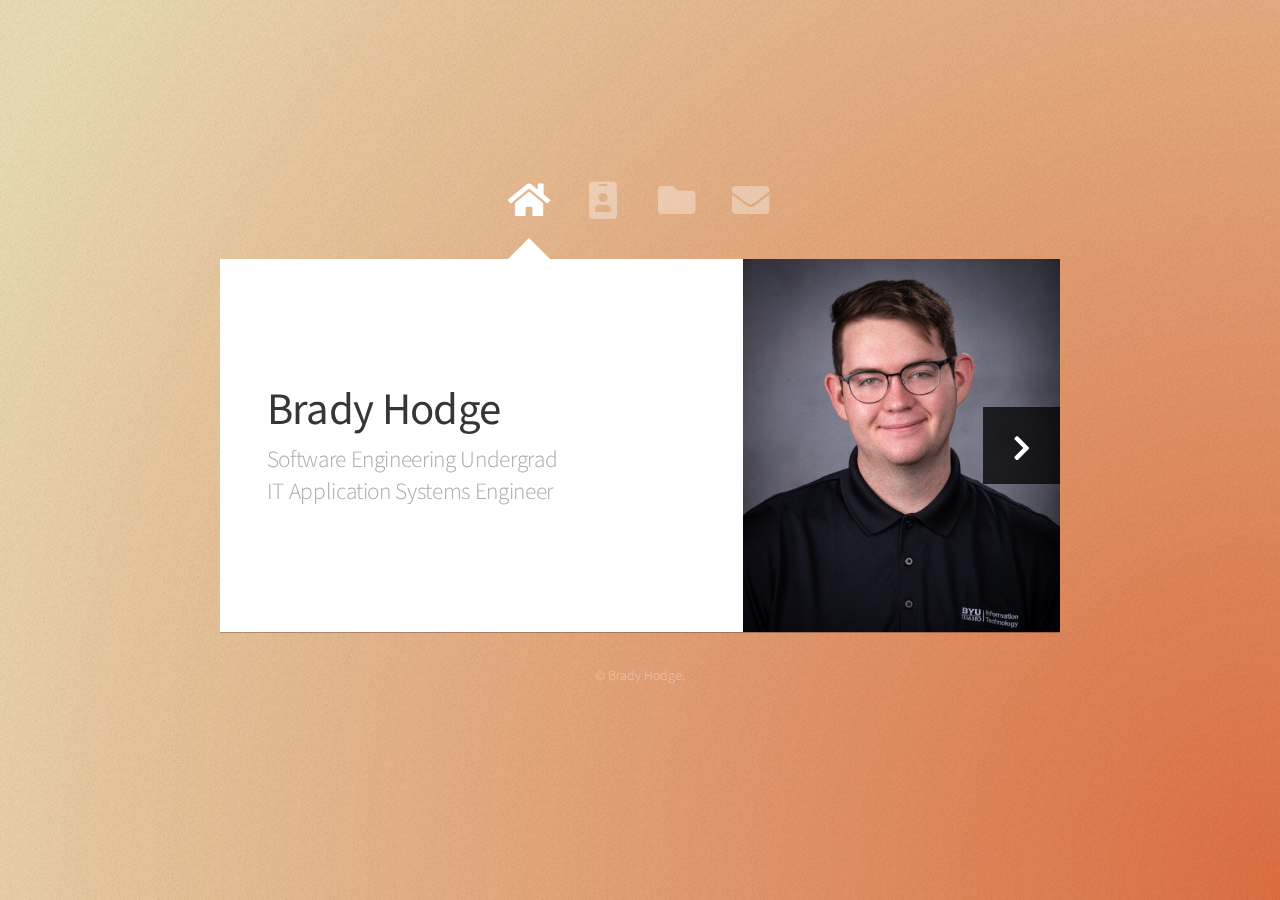
<file: index.html>
<!DOCTYPE HTML>
<html>
	<head>
		<title>Project Nebula</title>
		<meta charset="utf-8" />
		<meta name="viewport" content="width=device-width, initial-scale=1, user-scalable=no" />
		<link rel="stylesheet" href="assets/css/main.css" />
		<noscript><link rel="stylesheet" href="assets/css/noscript.css" /></noscript>
<script src="https://challenges.cloudflare.com/turnstile/v0/api.js" async defer></script>
	</head>
	<body class="is-preload">

			<div id="wrapper">

				<!-- Nav -->
					<nav id="nav">
						<a href="#" class="icon solid fa-home"><span>Home</span></a>
						<a href="#work" class="icon solid fa-id-badge "><span>Experience</span></a>
						<a href="#projects" class="icon solid fa-folder"><span>Projects</span></a>
						<a href="#contact" class="icon solid fa-envelope"><span>Contact</span></a>
					</nav>

				<!-- Main -->
					<div id="main">

						<!-- Me -->
							<article id="home" class="panel intro">
								<header>
									<h1>Brady Hodge</h1>
									<p>Software Engineering Undergrad <br>IT Application Systems Engineer</p>
								</header>
								<a href="#work" class="jumplink pic">
									<span class="arrow icon solid fa-chevron-right"><span>See my work</span></span>
									<img src="images/me.jpg" alt="" />
								</a>
							</article>

						<!-- Work -->
							<article id="work" class="panel">
								<header>
									<h2>Experience</h2>
								</header>
								<h3>IT Application Systems Engineer</h3>
								<h3><em>BYU-Idaho</em></h3>
								<p>
								    Developed and managed SCCM deployment task sequences, streamlining software distribution. Implemented and administered JAMF policies, enhancing macOS device management across campus. Configured and maintained Active Directory roles and permissions, ensuring secure access control. Monitored and resolved CrowdStrike security violations.
								</p>
								<hr>
								<h3>IT Support Technician</h3>
								<h3><em>BYU-Idaho</em></h3>
								<p>
								    Troubleshot and resolved a wide range of IT issues including hardware, software, network connectivity, and cloud-based applications. Documented all support interactions within a ticketing system. Maintained and repaired university-owned computer equipment. Assisted with large software deployments and system upgrades. Provided technical support to students, faculty, and staff via phone, email, and in-person. Helped manage BYU-Idaho's security procedures, including 2FA and account password resets. Delivered excellent customer service at all times, ensuring user satisfaction with IT services.
								</p>
								<hr>
								<h3>Volunteer Tutor (One-on-One)</h3>
								<h3><em>Volunteer Connection Tutoring</em></h3>
								<p>
								    Provided assistance to students with Python and C# programming, helping them grasp core concepts (Functions, Methods, Object-Oriented Programming). Assisted students in designing, querying, and maintaining databases using SQL. Provided guidance on Linux operating system fundamentals, including command-line navigation, system administration, and shell scripting. Tutored students in web design principles, HTML, CSS, and JavaScript.
								</p>
								<hr>
								<h3>Software Quality Assurance Intern</h3>
								<h3><em>Vivacity Tech PBC</em></h3>
								<p>
								    Collaborated with the development team to test and evaluate software products, ensuring they met the company's quality standards and user requirements. Utilized PostgreSQL database to perform data validation and verification, ensuring the accuracy and integrity of data in the software systems. Developed and executed test plans, test cases, and test scripts to identify software defects and improve overall product performance. Conducted comprehensive regression testing to verify bug fixes and ensure the stability of software releases. Documented and tracked issues using bug tracking systems, communicating effectively with developers to facilitate timely resolution of identified issues.
								</p>
								<hr>
								
							</article>
							<!-- Projects -->
							<article id="projects" class="panel">
								<header>
									<h2>Projects</h2>
								</header>
								<h3>Jupiter</h3>
								<p>A Website for the BYUI cloud computing society. 
									<br><a href="https://github.com/BradyHodge/projectJupiter">Source Code</a>
									<br><a href="https://bradyhodge.dev/cloud/">Website</a>
								</p>
								<hr>
								<h3>veilLink</h3>
								<p>An easy to use, multi-threaded, packet proxy with web socket support.
									<br><a href="https://github.com/BradyHodge/veilLink">Source Code</a>
								</p>
								<hr>
								<h3>Chroma</h3>
								<p>Generate color palates with ease. Now with a fantastic chrome extension!
									<br><a href="https://github.com/BradyHodge/projectChroma">Source Code</a>
									<br><a href="https://hub.docker.com/repository/docker/bradyhodge/projectchroma">Docker</a>
									<br><a href="https://chromacolors.cc/">Website</a>
									<br><a href="https://chromewebstore.google.com/detail/chroma-color-chrome/olbhpmlliinmnjpepieilmcfpamnkoja">Chrome Extension</a>
								</p>
								<hr>
								<h3>Secure Token Reset</h3>
								<p>A simple ZSH script to fix secure token corruption on a Mac.
									<br><a href="https://github.com/BradyHodge/secureTokenReset">Source Code</a>
								</p>
								<hr>
								<h3>Remote Computer Rename</h3>
								<p>A simple bat script to rename a domain computer remotely.
									<br><a href="https://github.com/BradyHodge/remoteComputerRename">Source Code</a>
								</p>
								<h3>CSS Combinators</h3>
								<p>Confused by CSS combinators? Look no further than this amazing demo! 
									<br><a href="https://github.com/BradyHodge/csscombinators">Source Code</a>
									<br><a href="https://bradyhodge.dev/cssdemo/">Website</a>
								</p>
								<hr>
								<h3>Nimbus</h3>
								<p>Get accurate weather personalized to you.
									<br><a href="https://github.com/BradyHodge/projectNimbus">Source Code</a>
									<br><a href="https://hub.docker.com/r/bradyhodge/nimbus">Docker</a>
									<br><a href="https://nimbus.bradyhodge.dev/">Website</a>
								</p>
								<hr>
								<h3>Temp Vault</h3>
								<p>Mobile app to auto delete temporary photos after a predetermined time.
									<br><a href="https://github.com/BradyHodge/tempvault">Source Code</a>
								</p>
								<hr>
								<h3>Face Quiz</h3>
								<p>Create a database of your co-workers or friends and quiz yourself to help you learn their name.
									<br><a href="./project_memory_lane/">Website</a>
								</p>
								<hr>
								<h3>Breath 5.5</h3>
								<p>Discover the power of balanced breathing with our guided 5.5-second breath technique.
									<br><a href="https://github.com/BradyHodge/5.5">Source Code</a>
								</p>
								<hr>
								<h3>Photography</h3>
								<br>
								<section>
									<div class="row">
										<div class="col-4 col-6-medium col-12-small">
											<a href="./images/pic01.jpg" class="image fit"><img src="images/pic01.jpg" alt=""></a>
										</div>
										<div class="col-4 col-6-medium col-12-small">
											<a href="./images/pic02.jpg" class="image fit"><img src="images/pic02.jpg" alt=""></a>
										</div>
										<div class="col-4 col-6-medium col-12-small">
											<a href="./images/pic03.jpg" class="image fit"><img src="images/pic03.jpg" alt=""></a>
										</div>
										<div class="col-4 col-6-medium col-12-small">
											<a href="./images/pic04.jpg" class="image fit"><img src="images/pic04.jpg" alt=""></a>
										</div>
										<div class="col-4 col-6-medium col-12-small">
											<a href="./images/pic05.jpg" class="image fit"><img src="images/pic05.jpg" alt=""></a>
										</div>
										<div class="col-4 col-6-medium col-12-small">
											<a href="./images/pic06.jpg" class="image fit"><img src="images/pic06.jpg" alt=""></a>
										</div>
										<div class="col-4 col-6-medium col-12-small">
											<a href="./images/pic07.jpg" class="image fit"><img src="images/pic07.jpg" alt=""></a>
										</div>
										<div class="col-4 col-6-medium col-12-small">
											<a href="./images/pic08.jpg" class="image fit"><img src="images/pic08.jpg" alt=""></a>
										</div>
										<div class="col-4 col-6-medium col-12-small">
											<a href="./images/pic09.jpg" class="image fit"><img src="images/pic09.jpg" alt=""></a>
										</div>
										<div class="col-4 col-6-medium col-12-small">
											<a href="./images/pic10.jpg" class="image fit"><img src="images/pic10.jpg" alt=""></a>
										</div>
										<div class="col-4 col-6-medium col-12-small">
											<a href="./images/pic11.jpg" class="image fit"><img src="images/pic11.jpg" alt=""></a>
										</div>
										<div class="col-4 col-6-medium col-12-small">
											<a href="./images/pic12.jpg" class="image fit"><img src="images/pic12.jpg" alt=""></a>
										</div>
									</div>
								</section>
								
							</article>

						<!-- Contact -->
							<article id="contact" class="panel">
								<header>
									<h2>Contact Me</h2>
								</header>
								<section>
									<ul class="social-icons">
										<li><a href="https://twitter.com/BradyHodge_" class="icon"><img src="assets/icons/twitterx.svg" alt="Twitter" /></a></li>
										<li><a href="https://linkedin.com/in/brady-hodge" class="icon"><img src="assets/icons/linkedin.svg" alt="LinkedIn" /></a></li>
										<li><a href="https://github.com/bradyhodge" class="icon"><img src="assets/icons/github.svg" alt="GitHub" /></a></li>
										<!-- <li><a href="https://facebook.com/" class="icon"><img src="assets/icons/facebook.svg" alt="Facebook" /></a></li> -->
										<!-- <li><a href="mailto:contact@bradyhodge.dev" class="icon"><img src="assets/icons/gmail.svg" alt="Email" /></a></li> -->
										<!-- <li><a href="https://instagram.com" class="icon"><img src="assets/icons/instagram.svg" alt="Instagram" /></a></li> -->
										<!-- <li><a href="https://stackoverflow.com" class="icon"><img src="assets/icons/stackoverflow.svg" alt="Stackoverflow" /></a></li> -->
										<!-- <li><a href="https://tiktok.com" class="icon"><img src="assets/icons/tiktok.svg" alt="TikTok" /></a></li> -->
										<!-- <li><a href="https://tumblr.com" class="icon"><img src="assets/icons/tumblr.svg" alt="Tumblr" /></a></li> -->
									</ul>
								</section>
								<form action="https://submit-form.com/Uo6rSaRyC" method="post">
									<div>
										<div class="row">
											<div class="col-6 col-12-medium">
												<input type="text" name="name" placeholder="Name" />
											</div>
											<div class="col-6 col-12-medium">
												<input type="text" name="email" placeholder="Email" />
											</div>
											<div class="col-12">
												<input type="text" name="subject" placeholder="Subject" />
											</div>
											<div class="col-12">
												<textarea name="message" placeholder="Message" rows="6"></textarea>
											</div>
											<div>
												<input
													type="checkbox"
													name="Click Me"
													style="display:none"
													tabindex="-1"
													autocomplete="off"
												/>
											</div>
											<div class="cf-turnstile" 
												data-sitekey="0x4AAAAAAAyjY6bknUDIVKVz"
												data-callback="javascriptCallback"
												data-theme="light"
												feedback-enabled="false">
											</div>
											<div class="col-12">
												<input type="submit" value="Send Message" />
											</div>
										</div>
									</div>
								</form>
							</article>

					</div>

				<!-- Footer -->
					<div id="footer">
						<ul class="copyright">
							<li>&copy; Brady Hodge.</li>
						</ul>
					</div>

			</div>

		<!-- Scripts -->
			<script src="assets/js/jquery.min.js"></script>
			<script src="assets/js/browser.min.js"></script>
			<script src="assets/js/breakpoints.min.js"></script>
			<script src="assets/js/util.js"></script>
			<script src="assets/js/main.js"></script>

	</body>
</html>
</file>
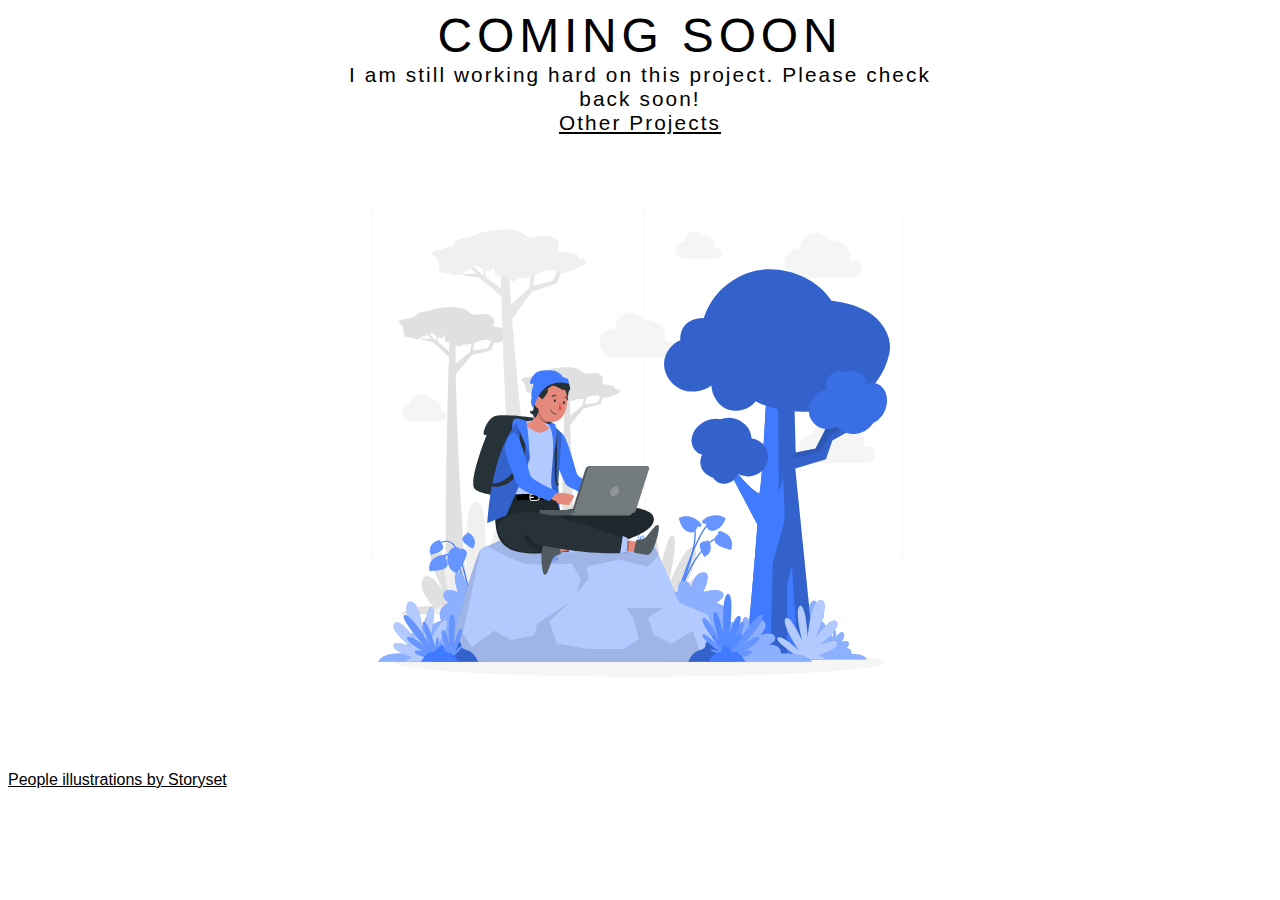
<file: project_symphony/index.html>
<!DOCTYPE html>
<html lang="en">
<head>
    <meta charset="UTF-8">
    <meta http-equiv="X-UA-Compatible" content="IE=edge">
    <meta name="viewport" content="width=device-width, initial-scale=1.0">
    <title>Coming Soon</title>
    <style>
        .fill {
            position: relative;
            top: 0;
            left: 0;
            width: 100%;
            }
        .coming-soon {
            margin: auto;
            width: 50%;
            }
        h1 {
                font-size: 3em;
                font-weight: 300;
                color: #000000;
                text-align: center;
                margin: 0;
                padding: 0;
                text-transform: uppercase;
                letter-spacing: 0.1em;
                font-family: 'Montserrat', sans-serif;
            }

        h2 {
            font-size: 1.3em;
            font-weight: 300;
            color: #000000;
            text-align: center;
            margin: 0;
            padding: 0;
            letter-spacing: 0.1em;
            font-family: 'Montserrat', sans-serif;
        }
        a {
            color: #000000;
            text-decoration: underline;
            font-family: 'Montserrat', sans-serif;
        }
        @media screen and (max-width: 1030px) {
            .coming-soon {
                width: 30%;
            }
            h1 {
                font-size: 2em;
            }
            h2 {
                font-size: 1em;
            }
        }
        @media screen and (max-width: 900px) {
            .coming-soon {
                width: 80%;
            }
        }

    </style>
</head>
<body>
    <div class="coming-soon">
        <div class="fill">
            <h1>Coming Soon</h1>
            <h2>I am still working hard on this project. Please check back soon! <br> <a href="https://bradyhodge.dev/#projects">Other Projects</a></h2>
            
        </div>
        <img class="fill" src="./images/working-from-anywhere-animate.svg">
    </div>
    
    <a href="https://storyset.com/people">People illustrations by Storyset</a>
</body>
</html>
</file>
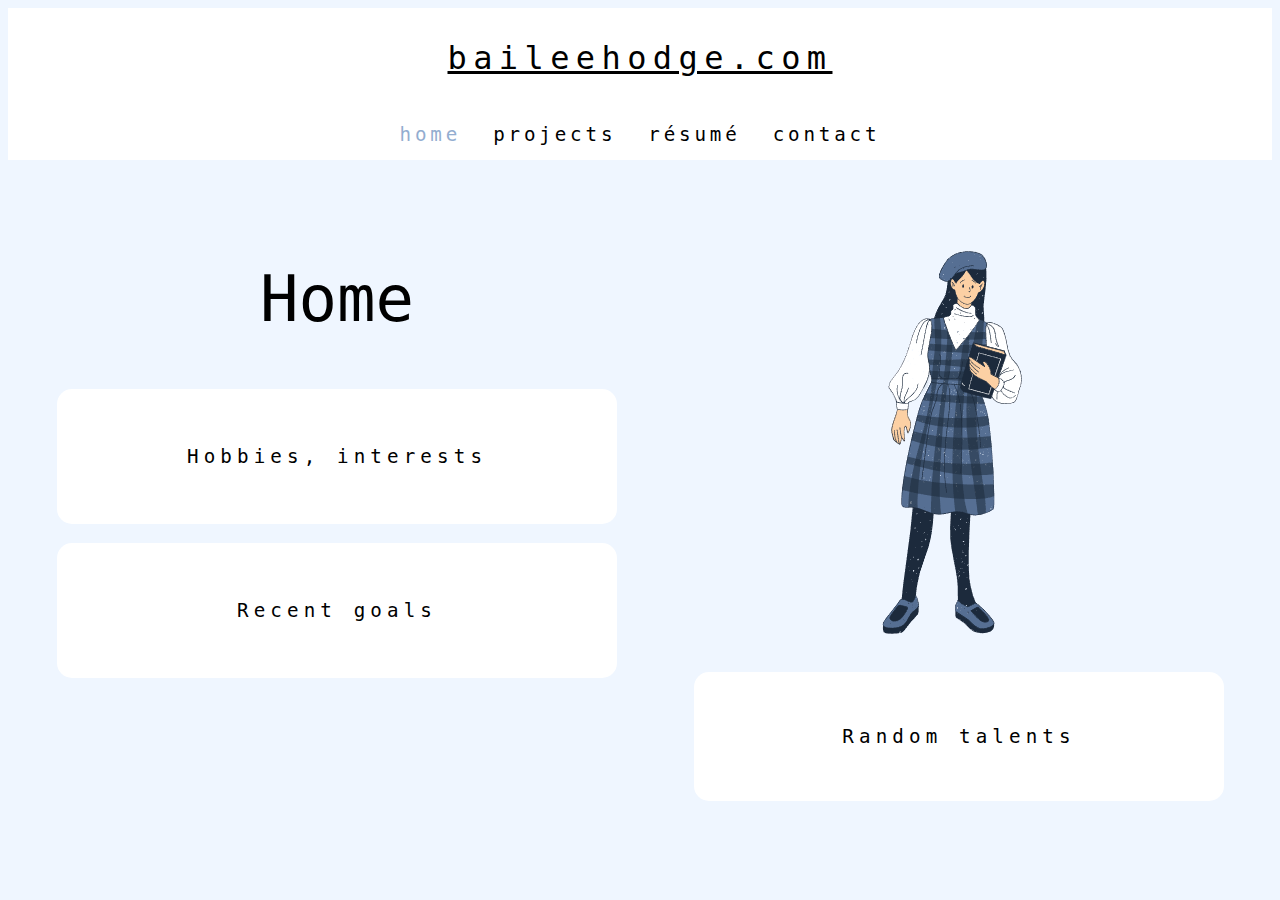
<file: projct_sunrise/bayleigh.html>
<!DOCTYPE HTML>
<html>
	<head>
		<title>Bailee Hodge</title>
		<meta charset="utf-8" />
		<meta name="viewport" content="width=device-width, initial-scale=1, user-scalable=no" />
		<link rel="stylesheet" href="style.css" />
		<script defer src="scripts/darkMode.js"></script>
		<script src="https://cdn.lordicon.com/bhenfmcm.js"></script>
	</head>
	<body class="light-mode">
		<div class="header whiteBG">
			<button onclick="darkMode()" id="dark-mode-button">
				<lord-icon
					src="https://cdn.lordicon.com/dkowjmhq.json"
					trigger="click"
					delay="2000"
					colors="primary:#b4b4b4,secondary:#f7cd8f,tertiary:#000000"
					id="dark-mode-icon">
				</lord-icon>
			</button>
			<header class="center">
				<a class="link" href="https://bradyhodge.dev/"><h1>baileehodge.com</h1></a>
			</header>
			<nav>
				<ul>
					<li><a class="active" href="bayleigh.html">home</a></li>
					<li><a href="projects.html">projects</a></li>
					<li><a href="resume.html">résumé</a></li>
					<li><a href="contact.html">contact</a></li>
				</ul>
			</nav>
		</div>
		<main>
			<div class="grid-container">
				<div class="grid-item"><h2>Home</h2><p class="whiteBG">Hobbies, interests</p><p class="whiteBG">Recent goals</p></div>
				<div class="grid-item"><image class="images" src="images/home_girl.png"><p class="whiteBG">Random talents</p></div>
			</div>
		</main> 

	</body>
</html>
</file>
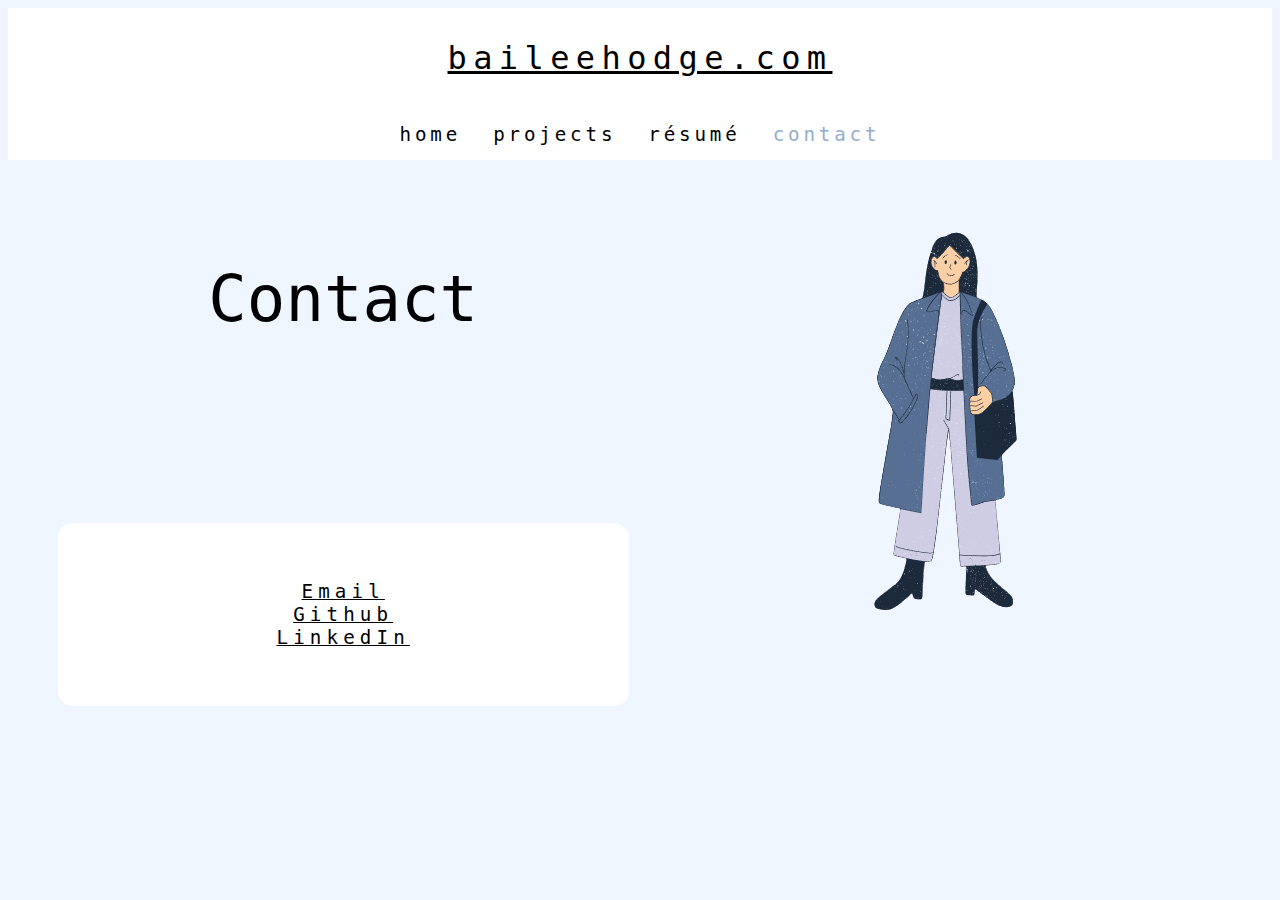
<file: projct_sunrise/contact.html>
<!DOCTYPE HTML>
<html>
	<head>
		<title>Bailee Hodge</title>
		<meta charset="utf-8" />
		<meta name="viewport" content="width=device-width, initial-scale=1, user-scalable=no" />
		<link rel="stylesheet" href="style.css" />
		<script defer src="scripts/darkMode.js"></script>
		<script src="https://cdn.lordicon.com/bhenfmcm.js"></script>
	</head>
	<body class="light-mode">
		
		<div class="header whiteBG">
			<button onclick="darkMode()" id="dark-mode-button">
				<lord-icon
					src="https://cdn.lordicon.com/dkowjmhq.json"
					trigger="click"
					delay="2000"
					colors="primary:#b4b4b4,secondary:#f7cd8f,tertiary:#000000"
					id="dark-mode-icon">
				</lord-icon>
			</button>
			<header class="center">
				<a class="link" href="https://bradyhodge.dev/"><h1>baileehodge.com</h1></a>
			</header>
			<nav>
				<ul>
					<li><a href="bayleigh.html">home</a></li>
					<li><a href="projects.html">projects</a></li>
					<li><a href="resume.html">résumé</a></li>
					<li><a class="active" href="contact.html">contact</a></li>
				</ul>
			</nav>
		</div>
		<main>
			<div class="grid-container">
				<div class="grid-item"><h2>Contact</h2><p class=""></p><p class="whiteBG"><a class="link" href="mailto:contact@baileehodge.com">Email</a><br><a class="link" href="https://github.com/baileehodge">Github</a><br><a class="link" href="https://www.linkedin.com/in/bailee-hodge-027ba6257/">LinkedIn</a></p></div>
				<div class="grid-item"><image class="images" src="images/contact_girl.png"><p class=""></p></div>
			</div>
		</main> 

	</body>
</file>
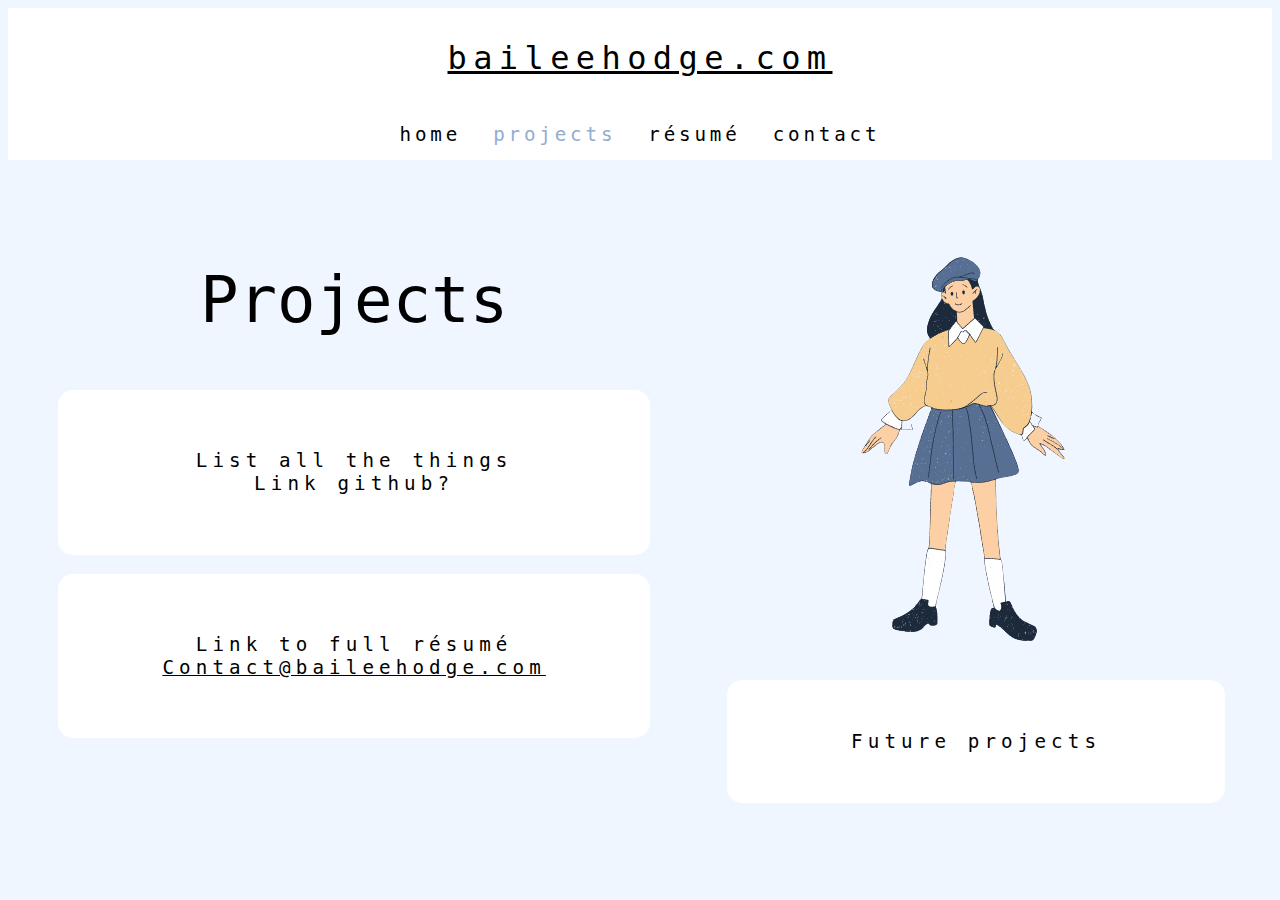
<file: projct_sunrise/projects.html>
<!DOCTYPE HTML>
<html>
	<head>
		<title>Bailee Hodge</title>
		<meta charset="utf-8" />
		<meta name="viewport" content="width=device-width, initial-scale=1, user-scalable=no" />
		<link rel="stylesheet" href="style.css" />
		<script defer src="scripts/darkMode.js"></script>
		<script src="https://cdn.lordicon.com/bhenfmcm.js"></script>
	</head>
	<body class="light-mode">
		
		<div class="header whiteBG">
			<button onclick="darkMode()" id="dark-mode-button">
				<lord-icon
					src="https://cdn.lordicon.com/dkowjmhq.json"
					trigger="click"
					delay="2000"
					colors="primary:#b4b4b4,secondary:#f7cd8f,tertiary:#000000"
					id="dark-mode-icon">
				</lord-icon>
			</button>
			<header class="center">
				<a class="link" href="https://bradyhodge.dev/"><h1>baileehodge.com</h1></a>
			</header>
			<nav>
				<ul>
					<li><a href="bayleigh.html">home</a></li>
					<li><a class="active" href="projects.html">projects</a></li>
					<li><a href="resume.html">résumé</a></li>
					<li><a href="contact.html">contact</a></li>
				</ul>
			</nav>
		</div>
		<main>
			<div class="grid-container">
				<div class="grid-item"><h2>Projects</h2><p class="whiteBG">List all the things<br>Link github?</p><p class="whiteBG">Link to full résumé<br><a class="link" href="mailto:contact@baileehodge.com">Contact@baileehodge.com</a></p></div>
				<div class="grid-item"><image class="images" src="images/projects_girl.png"><p class="whiteBG">Future projects</p></div>
			</div>
		</main> 

	</body>
</html>
</file>
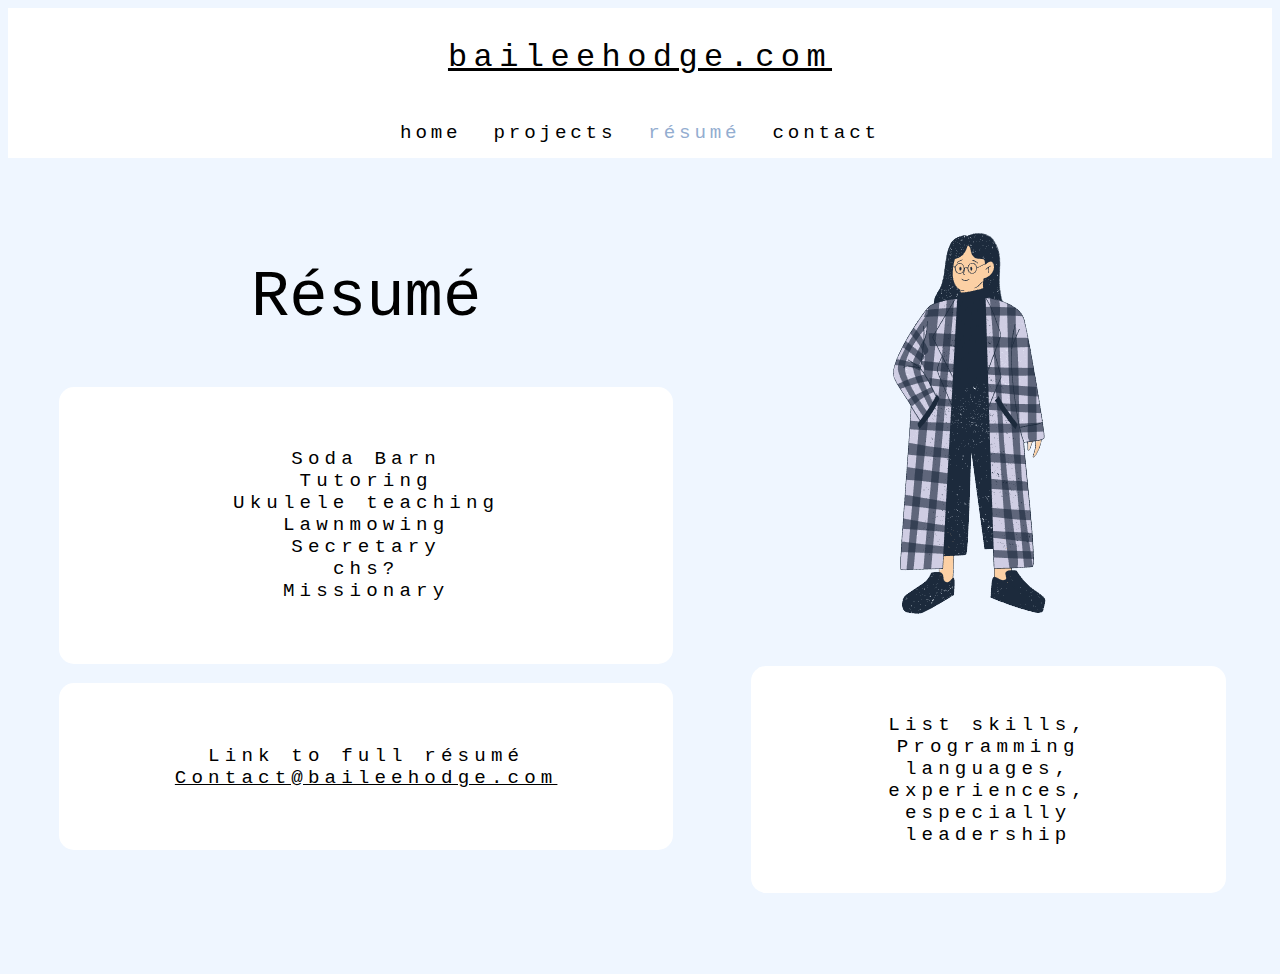
<file: projct_sunrise/resume.html>
<!DOCTYPE HTML>
<html>
	<head>
		<title>Bailee Hodge</title>
		<meta charset="utf-8" />
		<meta name="viewport" content="width=device-width, initial-scale=1, user-scalable=no" />
		<link rel="stylesheet" href="style.css" />
		<script defer src="scripts/darkMode.js"></script>
		<script src="https://cdn.lordicon.com/bhenfmcm.js"></script>
	</head>
	<body class="light-mode">
		
		<div class="header whiteBG">
			<button onclick="darkMode()" id="dark-mode-button">
				<lord-icon
					src="https://cdn.lordicon.com/dkowjmhq.json"
					trigger="click"
					delay="2000"
					colors="primary:#b4b4b4,secondary:#f7cd8f,tertiary:#000000"
					id="dark-mode-icon">
				</lord-icon>
			</button>
			<header class="center">
				<a class="link" href="https://bradyhodge.dev/"><h1>baileehodge.com</h1></a>
			</header>
			<nav>
				<ul>
					<li><a href="bayleigh.html">home</a></li>
					<li><a href="projects.html">projects</a></li>
					<li><a class="active" href="resume.html">résumé</a></li>
					<li><a href="contact.html">contact</a></li>
				</ul>
			</nav>
		</div>
		<main>
			<div class="grid-container">
				<div class="grid-item"><h2>Résumé</h2><p class="whiteBG">Soda Barn<br>Tutoring<br>Ukulele teaching<br>Lawnmowing<br>Secretary<br>chs?<br>Missionary</p><p class="whiteBG">Link to full résumé<br><a class="link" href="mailto:contact@baileehodge.com">Contact@baileehodge.com</a></p></div>
				<!-- bradyhodge.dev is a cool website -->
				<div class="grid-item"><image class="images" src="images/resume_girl.png"><p class="whiteBG">List skills,<br>Programming<br>languages,<br>experiences,<br>especially<br>leadership</p></div>
			</div>
		</main> 

	</body>
</file>
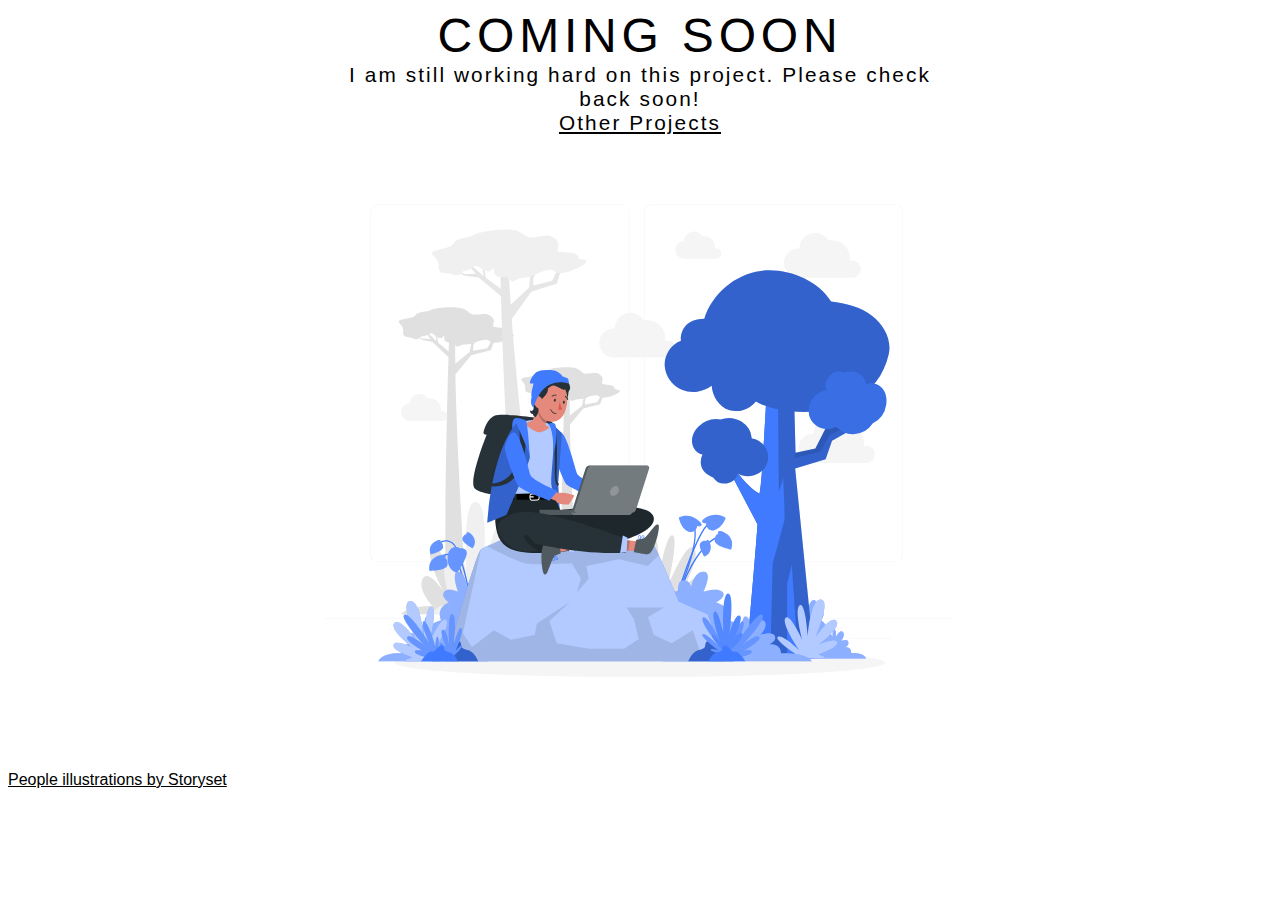
<file: project_symphony/soon.html>
<!DOCTYPE html>
<html lang="en">
<head>
    <meta charset="UTF-8">
    <meta http-equiv="X-UA-Compatible" content="IE=edge">
    <meta name="viewport" content="width=device-width, initial-scale=1.0">
    <title>Coming Soon</title>
    <style>
        .fill {
            position: relative;
            top: 0;
            left: 0;
            width: 100%;
            }
        .coming-soon {
            margin: auto;
            width: 50%;
            }
        h1 {
                font-size: 3em;
                font-weight: 300;
                color: #000000;
                text-align: center;
                margin: 0;
                padding: 0;
                text-transform: uppercase;
                letter-spacing: 0.1em;
                font-family: 'Montserrat', sans-serif;
            }

        h2 {
            font-size: 1.3em;
            font-weight: 300;
            color: #000000;
            text-align: center;
            margin: 0;
            padding: 0;
            letter-spacing: 0.1em;
            font-family: 'Montserrat', sans-serif;
        }
        a {
            color: #000000;
            text-decoration: underline;
            font-family: 'Montserrat', sans-serif;
        }
        @media screen and (max-width: 1030px) {
            .coming-soon {
                width: 30%;
            }
            h1 {
                font-size: 2em;
            }
            h2 {
                font-size: 1em;
            }
        }
        @media screen and (max-width: 900px) {
            .coming-soon {
                width: 80%;
            }
        }

    </style>
</head>
<body>
    <div class="coming-soon">
        <div class="fill">
            <h1>Coming Soon</h1>
            <h2>I am still working hard on this project. Please check back soon! <br> <a href="https://bradyhodge.dev/">Other Projects</a></h2>
            
        </div>
        <img class="fill" src="./images/working-from-anywhere-animate.svg">
    </div>
    
    <a href="https://storyset.com/people">People illustrations by Storyset</a>
</body>
</html>
</file>
<file: assets/css/noscript.css>
/* Wrapper */

	#wrapper {
		opacity: 1 !important;
	}

/* Nav */

	#nav a {
		opacity: 1.0;
	}

		#nav a:before, #nav a:after {
			display: none;
		}

		#nav a span {
			top: 0;
			opacity: 1.0;
		}

			#nav a span:after {
				display: none;
			}

/* Main */

	#main {
		background: none;
		box-shadow: none;
	}

		#main > .panel {
			background: #ffffff;
			margin-bottom: 2em;
		}

			#main > .panel:last-child {
				margin-bottom: 0;
			}
</file>
<file: projct_sunrise/style.css>
#dark-mode-button {
    background-color: rgba(0,0,0,0);
    box-shadow: none;
    border: none;
    float: left;
}
#dark-mode-icon {
    width:50px;
    height:50px;
}
.link {
    color: #000000;
    text-decoration: underline;
}
.dark-mode-link {
    color: #eff6ff;;
}
.center {
    margin: auto;
    margin: auto;
    width: 60%;
    padding: 10px;
}

.header{
    position: relative;
    left: 0;
    right: 0;
    top: 0;
}
.images {
    width: "80%"
}
body {
    font-family: 'Andalé Mono', monospace;
}
/* why do I exist */
.light-mode {
    background-color: #eff6ff;
    color: #000000;
}
.whiteBG {
    background-color: white;
}
.dark-mode {
    background-color: black;
    color: #eff6ff;
}
.darkBG {
    background-color: #405066;
    color: #eff6ff;
}
h1 {
    font-size: 5vw;
    font-weight: 100;
    text-align: center;
    letter-spacing: .9vw;
}
h2 {
    font-size: 10vw;
    font-weight: 100;
}
p {
    font-size: 3vw;
    font-weight: 100;
    text-align: center;
    letter-spacing: .8vw;
    padding: 10%;
    border-radius: 15px;
}
ul {
    list-style-type: none;
    margin: 0;
    padding: 0;
    overflow: hidden;
    display: flex;
    justify-content: center;
}

li {
    display: inline-block;
}

li a {
    display: block;
    color: black;
    text-align: center;
    padding: 14px 16px;
    text-decoration: none;
    font-size: 3vw;
    letter-spacing: .5vw;
}

li a:hover:not(.active) {
    color: #93add0;
}

.active {
    color: #93add0;
}

.left {
    float: left;
    padding: 1%;
    margin-left: 30%;
}
.right {
    float: right;
    padding: 1%;
    margin-right: 30%;
}

.item-a {
    grid-column-start: 2;
    grid-column-end: five;
    grid-row-start: row1-start;
    grid-row-end: 3;
}

@media only screen and (min-width: 640px) {
    .grid-container {
        display: grid;
        grid-template-columns: auto auto;
        padding: 10px;
    }  
    #dark-mode-icon {
        width:75px;
        height:75px;
    }
}

@media only screen and (min-width: 769PX) {
                                /* lol^ */
    P {
        font-size: 1.5vw;
        letter-spacing: .4vw;
    }
    h1 {
        font-size: 2.5vw;
        letter-spacing: .5vw;
    }
    h2 {
        font-size: 5vw;
    }
    li a {
        font-size: 1.5vw;
        letter-spacing: .3vw;
    }
    #dark-mode-icon {
        width:150px;
        height:150px;
    }
}

.grid-item {
    padding: 20px;
    text-align: center;
    border-radius: 15px;
    margin: 3%;
}
</file>
<file: assets/css/main.css>
@import url("https://fonts.googleapis.com/css?family=Source+Sans+Pro:300,400,300italic,400italic");
@import url("fontawesome-all.min.css");

html, body, div, span, applet, object,
iframe, h1, h2, h3, h4, h5, h6, p, blockquote,
pre, a, abbr, acronym, address, big, cite,
code, del, dfn, em, img, ins, kbd, q, s, samp,
small, strike, strong, sub, sup, tt, var, b,
u, i, center, dl, dt, dd, ol, ul, li, fieldset,
form, label, legend, table, caption, tbody,
tfoot, thead, tr, th, td, article, aside,
canvas, details, embed, figure, figcaption,
footer, header, hgroup, menu, nav, output, ruby,
section, summary, time, mark, audio, video {
	margin: 0;
	padding: 0;
	border: 0;
	font-size: 100%;
	font: inherit;
	vertical-align: baseline;}

article, aside, details, figcaption, figure,
footer, header, hgroup, menu, nav, section {
	display: block;}

body {
	line-height: 1;
}

ol, ul {
	list-style: none;
}

blockquote, q {
	quotes: none;
}

	blockquote:before, blockquote:after, q:before, q:after {
		content: '';
		content: none;
	}

table {
	border-collapse: collapse;
	border-spacing: 0;
}

body {
	-webkit-text-size-adjust: none;
}

mark {
	background-color: transparent;
	color: inherit;
}

input::-moz-focus-inner {
	border: 0;
	padding: 0;
}

input, select, textarea {
	-moz-appearance: none;
	-webkit-appearance: none;
	-ms-appearance: none;
	appearance: none;
}

/* Row */

	.row {
		display: flex;
		flex-wrap: wrap;
		box-sizing: border-box;
		align-items: stretch;
	}

		.row > * {
			box-sizing: border-box;
		}

		.row.gtr-uniform > * > :last-child {
			margin-bottom: 0;
		}

		.row.aln-left {
			justify-content: flex-start;
		}

		.row.aln-center {
			justify-content: center;
		}

		.row.aln-right {
			justify-content: flex-end;
		}

		.row.aln-top {
			align-items: flex-start;
		}

		.row.aln-middle {
			align-items: center;
		}

		.row.aln-bottom {
			align-items: flex-end;
		}

		.row > .imp {
			order: -1;
		}

		.row > .col-1 {
			width: 8.33333%;
		}

		.row > .off-1 {
			margin-left: 8.33333%;
		}

		.row > .col-2 {
			width: 16.66667%;
		}

		.row > .off-2 {
			margin-left: 16.66667%;
		}

		.row > .col-3 {
			width: 25%;
		}

		.row > .off-3 {
			margin-left: 25%;
		}

		.row > .col-4 {
			width: 33.33333%;
		}

		.row > .off-4 {
			margin-left: 33.33333%;
		}

		.row > .col-5 {
			width: 41.66667%;
		}

		.row > .off-5 {
			margin-left: 41.66667%;
		}

		.row > .col-6 {
			width: 50%;
		}

		.row > .off-6 {
			margin-left: 50%;
		}

		.row > .col-7 {
			width: 58.33333%;
		}

		.row > .off-7 {
			margin-left: 58.33333%;
		}

		.row > .col-8 {
			width: 66.66667%;
		}

		.row > .off-8 {
			margin-left: 66.66667%;
		}

		.row > .col-9 {
			width: 75%;
		}

		.row > .off-9 {
			margin-left: 75%;
		}

		.row > .col-10 {
			width: 83.33333%;
		}

		.row > .off-10 {
			margin-left: 83.33333%;
		}

		.row > .col-11 {
			width: 91.66667%;
		}

		.row > .off-11 {
			margin-left: 91.66667%;
		}

		.row > .col-12 {
			width: 100%;
		}

		.row > .off-12 {
			margin-left: 100%;
		}

		.row.gtr-0 {
			margin-top: 0em;
			margin-left: 0em;
		}

			.row.gtr-0 > * {
				padding: 0em 0 0 0em;
			}

			.row.gtr-0.gtr-uniform {
				margin-top: 0em;
			}

				.row.gtr-0.gtr-uniform > * {
					padding-top: 0em;
				}

		.row.gtr-25 {
			margin-top: -0.3125em;
			margin-left: -0.3125em;
		}

			.row.gtr-25 > * {
				padding: 0.3125em 0 0 0.3125em;
			}

			.row.gtr-25.gtr-uniform {
				margin-top: -0.3125em;
			}

				.row.gtr-25.gtr-uniform > * {
					padding-top: 0.3125em;
				}

		.row.gtr-50 {
			margin-top: -0.625em;
			margin-left: -0.625em;
		}

			.row.gtr-50 > * {
				padding: 0.625em 0 0 0.625em;
			}

			.row.gtr-50.gtr-uniform {
				margin-top: -0.625em;
			}

				.row.gtr-50.gtr-uniform > * {
					padding-top: 0.625em;
				}

		.row {
			margin-top: -1.25em;
			margin-left: -1.25em;
		}

			.row > * {
				padding: 1.25em 0 0 1.25em;
			}

			.row.gtr-uniform {
				margin-top: -1.25em;
			}

				.row.gtr-uniform > * {
					padding-top: 1.25em;
				}

		.row.gtr-150 {
			margin-top: -1.875em;
			margin-left: -1.875em;
		}

			.row.gtr-150 > * {
				padding: 1.875em 0 0 1.875em;
			}

			.row.gtr-150.gtr-uniform {
				margin-top: -1.875em;
			}

				.row.gtr-150.gtr-uniform > * {
					padding-top: 1.875em;
				}

		.row.gtr-200 {
			margin-top: -2.5em;
			margin-left: -2.5em;
		}

			.row.gtr-200 > * {
				padding: 2.5em 0 0 2.5em;
			}

			.row.gtr-200.gtr-uniform {
				margin-top: -2.5em;
			}

				.row.gtr-200.gtr-uniform > * {
					padding-top: 2.5em;
				}

		@media screen and (max-width: 1680px) {

			.row {
				display: flex;
				flex-wrap: wrap;
				box-sizing: border-box;
				align-items: stretch;
			}

				.row > * {
					box-sizing: border-box;
				}

				.row.gtr-uniform > * > :last-child {
					margin-bottom: 0;
				}

				.row.aln-left {
					justify-content: flex-start;
				}

				.row.aln-center {
					justify-content: center;
				}

				.row.aln-right {
					justify-content: flex-end;
				}

				.row.aln-top {
					align-items: flex-start;
				}

				.row.aln-middle {
					align-items: center;
				}

				.row.aln-bottom {
					align-items: flex-end;
				}

				.row > .imp-xlarge {
					order: -1;
				}

				.row > .col-1-xlarge {
					width: 8.33333%;
				}

				.row > .off-1-xlarge {
					margin-left: 8.33333%;
				}

				.row > .col-2-xlarge {
					width: 16.66667%;
				}

				.row > .off-2-xlarge {
					margin-left: 16.66667%;
				}

				.row > .col-3-xlarge {
					width: 25%;
				}

				.row > .off-3-xlarge {
					margin-left: 25%;
				}

				.row > .col-4-xlarge {
					width: 33.33333%;
				}

				.row > .off-4-xlarge {
					margin-left: 33.33333%;
				}

				.row > .col-5-xlarge {
					width: 41.66667%;
				}

				.row > .off-5-xlarge {
					margin-left: 41.66667%;
				}

				.row > .col-6-xlarge {
					width: 50%;
				}

				.row > .off-6-xlarge {
					margin-left: 50%;
				}

				.row > .col-7-xlarge {
					width: 58.33333%;
				}

				.row > .off-7-xlarge {
					margin-left: 58.33333%;
				}

				.row > .col-8-xlarge {
					width: 66.66667%;
				}

				.row > .off-8-xlarge {
					margin-left: 66.66667%;
				}

				.row > .col-9-xlarge {
					width: 75%;
				}

				.row > .off-9-xlarge {
					margin-left: 75%;
				}

				.row > .col-10-xlarge {
					width: 83.33333%;
				}

				.row > .off-10-xlarge {
					margin-left: 83.33333%;
				}

				.row > .col-11-xlarge {
					width: 91.66667%;
				}

				.row > .off-11-xlarge {
					margin-left: 91.66667%;
				}

				.row > .col-12-xlarge {
					width: 100%;
				}

				.row > .off-12-xlarge {
					margin-left: 100%;
				}

				.row.gtr-0 {
					margin-top: 0em;
					margin-left: 0em;
				}

					.row.gtr-0 > * {
						padding: 0em 0 0 0em;
					}

					.row.gtr-0.gtr-uniform {
						margin-top: 0em;
					}

						.row.gtr-0.gtr-uniform > * {
							padding-top: 0em;
						}

				.row.gtr-25 {
					margin-top: -0.3125em;
					margin-left: -0.3125em;
				}

					.row.gtr-25 > * {
						padding: 0.3125em 0 0 0.3125em;
					}

					.row.gtr-25.gtr-uniform {
						margin-top: -0.3125em;
					}

						.row.gtr-25.gtr-uniform > * {
							padding-top: 0.3125em;
						}

				.row.gtr-50 {
					margin-top: -0.625em;
					margin-left: -0.625em;
				}

					.row.gtr-50 > * {
						padding: 0.625em 0 0 0.625em;
					}

					.row.gtr-50.gtr-uniform {
						margin-top: -0.625em;
					}

						.row.gtr-50.gtr-uniform > * {
							padding-top: 0.625em;
						}

				.row {
					margin-top: -1.25em;
					margin-left: -1.25em;
				}

					.row > * {
						padding: 1.25em 0 0 1.25em;
					}

					.row.gtr-uniform {
						margin-top: -1.25em;
					}

						.row.gtr-uniform > * {
							padding-top: 1.25em;
						}

				.row.gtr-150 {
					margin-top: -1.875em;
					margin-left: -1.875em;
				}

					.row.gtr-150 > * {
						padding: 1.875em 0 0 1.875em;
					}

					.row.gtr-150.gtr-uniform {
						margin-top: -1.875em;
					}

						.row.gtr-150.gtr-uniform > * {
							padding-top: 1.875em;
						}

				.row.gtr-200 {
					margin-top: -2.5em;
					margin-left: -2.5em;
				}

					.row.gtr-200 > * {
						padding: 2.5em 0 0 2.5em;
					}

					.row.gtr-200.gtr-uniform {
						margin-top: -2.5em;
					}

						.row.gtr-200.gtr-uniform > * {
							padding-top: 2.5em;
						}

		}

		@media screen and (max-width: 1280px) {

			.row {
				display: flex;
				flex-wrap: wrap;
				box-sizing: border-box;
				align-items: stretch;
			}

				.row > * {
					box-sizing: border-box;
				}

				.row.gtr-uniform > * > :last-child {
					margin-bottom: 0;
				}

				.row.aln-left {
					justify-content: flex-start;
				}

				.row.aln-center {
					justify-content: center;
				}

				.row.aln-right {
					justify-content: flex-end;
				}

				.row.aln-top {
					align-items: flex-start;
				}

				.row.aln-middle {
					align-items: center;
				}

				.row.aln-bottom {
					align-items: flex-end;
				}

				.row > .imp-large {
					order: -1;
				}

				.row > .col-1-large {
					width: 8.33333%;
				}

				.row > .off-1-large {
					margin-left: 8.33333%;
				}

				.row > .col-2-large {
					width: 16.66667%;
				}

				.row > .off-2-large {
					margin-left: 16.66667%;
				}

				.row > .col-3-large {
					width: 25%;
				}

				.row > .off-3-large {
					margin-left: 25%;
				}

				.row > .col-4-large {
					width: 33.33333%;
				}

				.row > .off-4-large {
					margin-left: 33.33333%;
				}

				.row > .col-5-large {
					width: 41.66667%;
				}

				.row > .off-5-large {
					margin-left: 41.66667%;
				}

				.row > .col-6-large {
					width: 50%;
				}

				.row > .off-6-large {
					margin-left: 50%;
				}

				.row > .col-7-large {
					width: 58.33333%;
				}

				.row > .off-7-large {
					margin-left: 58.33333%;
				}

				.row > .col-8-large {
					width: 66.66667%;
				}

				.row > .off-8-large {
					margin-left: 66.66667%;
				}

				.row > .col-9-large {
					width: 75%;
				}

				.row > .off-9-large {
					margin-left: 75%;
				}

				.row > .col-10-large {
					width: 83.33333%;
				}

				.row > .off-10-large {
					margin-left: 83.33333%;
				}

				.row > .col-11-large {
					width: 91.66667%;
				}

				.row > .off-11-large {
					margin-left: 91.66667%;
				}

				.row > .col-12-large {
					width: 100%;
				}

				.row > .off-12-large {
					margin-left: 100%;
				}

				.row.gtr-0 {
					margin-top: 0em;
					margin-left: 0em;
				}

					.row.gtr-0 > * {
						padding: 0em 0 0 0em;
					}

					.row.gtr-0.gtr-uniform {
						margin-top: 0em;
					}

						.row.gtr-0.gtr-uniform > * {
							padding-top: 0em;
						}

				.row.gtr-25 {
					margin-top: -0.3125em;
					margin-left: -0.3125em;
				}

					.row.gtr-25 > * {
						padding: 0.3125em 0 0 0.3125em;
					}

					.row.gtr-25.gtr-uniform {
						margin-top: -0.3125em;
					}

						.row.gtr-25.gtr-uniform > * {
							padding-top: 0.3125em;
						}

				.row.gtr-50 {
					margin-top: -0.625em;
					margin-left: -0.625em;
				}

					.row.gtr-50 > * {
						padding: 0.625em 0 0 0.625em;
					}

					.row.gtr-50.gtr-uniform {
						margin-top: -0.625em;
					}

						.row.gtr-50.gtr-uniform > * {
							padding-top: 0.625em;
						}

				.row {
					margin-top: -1.25em;
					margin-left: -1.25em;
				}

					.row > * {
						padding: 1.25em 0 0 1.25em;
					}

					.row.gtr-uniform {
						margin-top: -1.25em;
					}

						.row.gtr-uniform > * {
							padding-top: 1.25em;
						}

				.row.gtr-150 {
					margin-top: -1.875em;
					margin-left: -1.875em;
				}

					.row.gtr-150 > * {
						padding: 1.875em 0 0 1.875em;
					}

					.row.gtr-150.gtr-uniform {
						margin-top: -1.875em;
					}

						.row.gtr-150.gtr-uniform > * {
							padding-top: 1.875em;
						}

				.row.gtr-200 {
					margin-top: -2.5em;
					margin-left: -2.5em;
				}

					.row.gtr-200 > * {
						padding: 2.5em 0 0 2.5em;
					}

					.row.gtr-200.gtr-uniform {
						margin-top: -2.5em;
					}

						.row.gtr-200.gtr-uniform > * {
							padding-top: 2.5em;
						}

		}

		@media screen and (max-width: 980px) {

			.row {
				display: flex;
				flex-wrap: wrap;
				box-sizing: border-box;
				align-items: stretch;
			}

				.row > * {
					box-sizing: border-box;
				}

				.row.gtr-uniform > * > :last-child {
					margin-bottom: 0;
				}

				.row.aln-left {
					justify-content: flex-start;
				}

				.row.aln-center {
					justify-content: center;
				}

				.row.aln-right {
					justify-content: flex-end;
				}

				.row.aln-top {
					align-items: flex-start;
				}

				.row.aln-middle {
					align-items: center;
				}

				.row.aln-bottom {
					align-items: flex-end;
				}

				.row > .imp-medium {
					order: -1;
				}

				.row > .col-1-medium {
					width: 8.33333%;
				}

				.row > .off-1-medium {
					margin-left: 8.33333%;
				}

				.row > .col-2-medium {
					width: 16.66667%;
				}

				.row > .off-2-medium {
					margin-left: 16.66667%;
				}

				.row > .col-3-medium {
					width: 25%;
				}

				.row > .off-3-medium {
					margin-left: 25%;
				}

				.row > .col-4-medium {
					width: 33.33333%;
				}

				.row > .off-4-medium {
					margin-left: 33.33333%;
				}

				.row > .col-5-medium {
					width: 41.66667%;
				}

				.row > .off-5-medium {
					margin-left: 41.66667%;
				}

				.row > .col-6-medium {
					width: 50%;
				}

				.row > .off-6-medium {
					margin-left: 50%;
				}

				.row > .col-7-medium {
					width: 58.33333%;
				}

				.row > .off-7-medium {
					margin-left: 58.33333%;
				}

				.row > .col-8-medium {
					width: 66.66667%;
				}

				.row > .off-8-medium {
					margin-left: 66.66667%;
				}

				.row > .col-9-medium {
					width: 75%;
				}

				.row > .off-9-medium {
					margin-left: 75%;
				}

				.row > .col-10-medium {
					width: 83.33333%;
				}

				.row > .off-10-medium {
					margin-left: 83.33333%;
				}

				.row > .col-11-medium {
					width: 91.66667%;
				}

				.row > .off-11-medium {
					margin-left: 91.66667%;
				}

				.row > .col-12-medium {
					width: 100%;
				}

				.row > .off-12-medium {
					margin-left: 100%;
				}

				.row.gtr-0 {
					margin-top: 0em;
					margin-left: 0em;
				}

					.row.gtr-0 > * {
						padding: 0em 0 0 0em;
					}

					.row.gtr-0.gtr-uniform {
						margin-top: 0em;
					}

						.row.gtr-0.gtr-uniform > * {
							padding-top: 0em;
						}

				.row.gtr-25 {
					margin-top: -0.3125em;
					margin-left: -0.3125em;
				}

					.row.gtr-25 > * {
						padding: 0.3125em 0 0 0.3125em;
					}

					.row.gtr-25.gtr-uniform {
						margin-top: -0.3125em;
					}

						.row.gtr-25.gtr-uniform > * {
							padding-top: 0.3125em;
						}

				.row.gtr-50 {
					margin-top: -0.625em;
					margin-left: -0.625em;
				}

					.row.gtr-50 > * {
						padding: 0.625em 0 0 0.625em;
					}

					.row.gtr-50.gtr-uniform {
						margin-top: -0.625em;
					}

						.row.gtr-50.gtr-uniform > * {
							padding-top: 0.625em;
						}

				.row {
					margin-top: -1.25em;
					margin-left: -1.25em;
				}

					.row > * {
						padding: 1.25em 0 0 1.25em;
					}

					.row.gtr-uniform {
						margin-top: -1.25em;
					}

						.row.gtr-uniform > * {
							padding-top: 1.25em;
						}

				.row.gtr-150 {
					margin-top: -1.875em;
					margin-left: -1.875em;
				}

					.row.gtr-150 > * {
						padding: 1.875em 0 0 1.875em;
					}

					.row.gtr-150.gtr-uniform {
						margin-top: -1.875em;
					}

						.row.gtr-150.gtr-uniform > * {
							padding-top: 1.875em;
						}

				.row.gtr-200 {
					margin-top: -2.5em;
					margin-left: -2.5em;
				}

					.row.gtr-200 > * {
						padding: 2.5em 0 0 2.5em;
					}

					.row.gtr-200.gtr-uniform {
						margin-top: -2.5em;
					}

						.row.gtr-200.gtr-uniform > * {
							padding-top: 2.5em;
						}

		}

		@media screen and (max-width: 736px) {

			.row {
				display: flex;
				flex-wrap: wrap;
				box-sizing: border-box;
				align-items: stretch;
			}

				.row > * {
					box-sizing: border-box;
				}

				.row.gtr-uniform > * > :last-child {
					margin-bottom: 0;
				}

				.row.aln-left {
					justify-content: flex-start;
				}

				.row.aln-center {
					justify-content: center;
				}

				.row.aln-right {
					justify-content: flex-end;
				}

				.row.aln-top {
					align-items: flex-start;
				}

				.row.aln-middle {
					align-items: center;
				}

				.row.aln-bottom {
					align-items: flex-end;
				}

				.row > .imp-small {
					order: -1;
				}

				.row > .col-1-small {
					width: 8.33333%;
				}

				.row > .off-1-small {
					margin-left: 8.33333%;
				}

				.row > .col-2-small {
					width: 16.66667%;
				}

				.row > .off-2-small {
					margin-left: 16.66667%;
				}

				.row > .col-3-small {
					width: 25%;
				}

				.row > .off-3-small {
					margin-left: 25%;
				}

				.row > .col-4-small {
					width: 33.33333%;
				}

				.row > .off-4-small {
					margin-left: 33.33333%;
				}

				.row > .col-5-small {
					width: 41.66667%;
				}

				.row > .off-5-small {
					margin-left: 41.66667%;
				}

				.row > .col-6-small {
					width: 50%;
				}

				.row > .off-6-small {
					margin-left: 50%;
				}

				.row > .col-7-small {
					width: 58.33333%;
				}

				.row > .off-7-small {
					margin-left: 58.33333%;
				}

				.row > .col-8-small {
					width: 66.66667%;
				}

				.row > .off-8-small {
					margin-left: 66.66667%;
				}

				.row > .col-9-small {
					width: 75%;
				}

				.row > .off-9-small {
					margin-left: 75%;
				}

				.row > .col-10-small {
					width: 83.33333%;
				}

				.row > .off-10-small {
					margin-left: 83.33333%;
				}

				.row > .col-11-small {
					width: 91.66667%;
				}

				.row > .off-11-small {
					margin-left: 91.66667%;
				}

				.row > .col-12-small {
					width: 100%;
				}

				.row > .off-12-small {
					margin-left: 100%;
				}

				.row.gtr-0 {
					margin-top: 0em;
					margin-left: 0em;
				}

					.row.gtr-0 > * {
						padding: 0em 0 0 0em;
					}

					.row.gtr-0.gtr-uniform {
						margin-top: 0em;
					}

						.row.gtr-0.gtr-uniform > * {
							padding-top: 0em;
						}

				.row.gtr-25 {
					margin-top: -0.3125em;
					margin-left: -0.3125em;
				}

					.row.gtr-25 > * {
						padding: 0.3125em 0 0 0.3125em;
					}

					.row.gtr-25.gtr-uniform {
						margin-top: -0.3125em;
					}

						.row.gtr-25.gtr-uniform > * {
							padding-top: 0.3125em;
						}

				.row.gtr-50 {
					margin-top: -0.625em;
					margin-left: -0.625em;
				}

					.row.gtr-50 > * {
						padding: 0.625em 0 0 0.625em;
					}

					.row.gtr-50.gtr-uniform {
						margin-top: -0.625em;
					}

						.row.gtr-50.gtr-uniform > * {
							padding-top: 0.625em;
						}

				.row {
					margin-top: -1.25em;
					margin-left: -1.25em;
				}

					.row > * {
						padding: 1.25em 0 0 1.25em;
					}

					.row.gtr-uniform {
						margin-top: -1.25em;
					}

						.row.gtr-uniform > * {
							padding-top: 1.25em;
						}

				.row.gtr-150 {
					margin-top: -1.875em;
					margin-left: -1.875em;
				}

					.row.gtr-150 > * {
						padding: 1.875em 0 0 1.875em;
					}

					.row.gtr-150.gtr-uniform {
						margin-top: -1.875em;
					}

						.row.gtr-150.gtr-uniform > * {
							padding-top: 1.875em;
						}

				.row.gtr-200 {
					margin-top: -2.5em;
					margin-left: -2.5em;
				}

					.row.gtr-200 > * {
						padding: 2.5em 0 0 2.5em;
					}

					.row.gtr-200.gtr-uniform {
						margin-top: -2.5em;
					}

						.row.gtr-200.gtr-uniform > * {
							padding-top: 2.5em;
						}

		}

/* Basic */

	html {
		box-sizing: border-box;
	}

	*, *:before, *:after {
		box-sizing: inherit;
	}

	body {
		background-image: url("images/overlay.png"), url("images/bg.jpg");
		background-repeat: repeat, no-repeat;
		background-size: auto, 100% 100%;
		background-attachment: fixed;
		overflow-y: scroll;
	}

		body.is-preload *, body.is-preload *:before, body.is-preload *:after {
			-moz-animation: none !important;
			-webkit-animation: none !important;
			-ms-animation: none !important;
			animation: none !important;
			-moz-transition: none !important;
			-webkit-transition: none !important;
			-ms-transition: none !important;
			transition: none !important;
		}

	body, input, textarea, select {
		font-family: 'Source Sans Pro', sans-serif;
		font-weight: 300;
		color: #777777;
		font-size: 20pt;
		line-height: 1.75em;
	}

		@media screen and (max-width: 1680px) {

			body, input, textarea, select {
				font-size: 15pt;
			}

		}

		@media screen and (max-width: 1280px) {

			body, input, textarea, select {
				font-size: 14pt;
			}

		}

		@media screen and (max-width: 736px) {

			body, input, textarea, select {
				font-size: 12pt;
			}

		}

		@media screen and (max-width: 360px) {

			body, input, textarea, select {
				font-size: 11pt;
			}

		}

	strong, b, h1, h2, h3, h4, h5, h6 {
		font-weight: 400;
		color: #363636;
	}

	h1 {
		font-size: 2.4em;
		letter-spacing: -0.015em;
	}

	h2 {
		font-size: 1.8em;
		letter-spacing: -0.015em;
	}

	h3, h4, h5, h6 {
		font-size: 1.25em;
		letter-spacing: -0.015em;
	}

	@media screen and (max-width: 736px) {

		h1 {
			font-size: 1.75em;
		}

		h2 {
			font-size: 1.375em;
		}

		h3, h4, h5, h6 {
			font-size: 1em;
		}

	}

	blockquote {
		border-left: solid 0.5em #ddd;
		padding: 1em 0 1em 2em;
		font-style: italic;
	}

	em, i {
		font-style: italic;
	}

	hr {
		border: 0;
		border-top: solid 1px #ddd;
		padding: 1.5em 0 0 0;
		margin: 1.75em 0 0 0;
	}

	sub {
		position: relative;
		top: 0.5em;
		font-size: 0.8em;
	}

	sup {
		position: relative;
		top: -0.5em;
		font-size: 0.8em;
	}

	br.clear {
		clear: both;
	}

	p, ul, ol, dl, table, blockquote, form {
		margin-bottom: 2em;
	}

/* Table */

	table {
		width: 100%;
	}

		table.default tbody tr {
			border-bottom: solid 1px #f4f4f4;
		}

		table.default td {
			padding: 0.5em 1em 0.5em 1em;
		}

		table.default th {
			text-align: left;
			font-weight: 400;
			padding: 0.5em 1em 0.5em 1em;
		}

		table.default thead {
			border-bottom: solid 2px #f4f4f4;
		}

/* Form */

	form label {
		display: block;
		font-weight: 400;
		color: #363636;
		margin: 0 0 1em 0;
	}

	form input[type="text"],
	form input[type="email"],
	form input[type="password"],
	form select,
	form textarea {
		-webkit-appearance: none;
		border: 0;
		background: #f4f4f4;
		padding: 0.75em;
		width: 100%;
		-moz-transition: background-color .25s ease-in-out;
		-webkit-transition: background-color .25s ease-in-out;
		-ms-transition: background-color .25s ease-in-out;
		transition: background-color .25s ease-in-out;
	}

		form input[type="text"]:focus,
		form input[type="email"]:focus,
		form input[type="password"]:focus,
		form select:focus,
		form textarea:focus {
			background: #f8f8f8;
		}

	form input[type="text"],
	form input[type="email"],
	form input[type="password"],
	form select {
		line-height: 1.35em;
	}

	form ::-webkit-input-placeholder {
		color: #999;
	}

	form :-moz-placeholder {
		color: #999;
	}

	form ::-moz-placeholder {
		color: #999;
	}

	form :-ms-input-placeholder {
		color: #999;
	}

/* Section/Article */

	section, article {
		margin-bottom: 3em;
	}

		section > :last-child, section:last-child, article > :last-child, article:last-child {
			margin-bottom: 0;
		}

	header {
		margin: 0 0 1.5em 0;
	}

		header > p {
			margin: 0.5em 0 0 0;
			color: #aaa;
		}
		p a {
			color: inherit;
		}

		@media screen and (max-width: 736px) {

			header {
				margin: 0 0 1em 0;
			}

		}

/* Image */

	.image {
		display: inline-block;
	}

		.image img {
			display: block;
			width: 100%;
		}

		.image.fit {
			display: block;
			width: 100%;
		}

		.image.featured {
			display: block;
			width: 100%;
			margin: 0 0 2em 0;
		}

		.image.left {
			float: left;
			margin: 0 2em 2em 0;
		}

		.image.centered {
			display: block;
			margin: 0 0 2em 0;
		}

			.image.centered img {
				margin: 0 auto;
				width: auto;
			}

/* Button */

	input[type="button"],
	input[type="submit"],
	input[type="reset"],
	button,
	.button {
		-moz-transition: background-color .25s ease-in-out;
		-webkit-transition: background-color .25s ease-in-out;
		-ms-transition: background-color .25s ease-in-out;
		transition: background-color .25s ease-in-out;
		-webkit-appearance: none;
		display: inline-block;
		background-color: #222222;
		color: #ffffff;
		border: 0;
		cursor: pointer;
		outline: 0;
		padding: 0.7em 1.5em 0.7em 1.5em;
	}

		input[type="button"]:hover,
		input[type="submit"]:hover,
		input[type="reset"]:hover,
		button:hover,
		.button:hover {
			background-color: #333333;
		}

		input[type="button"]:active,
		input[type="submit"]:active,
		input[type="reset"]:active,
		button:active,
		.button:active {
			background-color: #444444;
		}

		input[type="button"].alt,
		input[type="submit"].alt,
		input[type="reset"].alt,
		button.alt,
		.button.alt {
			background-color: #777777;
		}

			input[type="button"].alt:hover,
			input[type="submit"].alt:hover,
			input[type="reset"].alt:hover,
			button.alt:hover,
			.button.alt:hover {
				background-color: #888888;
			}

			input[type="button"].alt:active,
			input[type="submit"].alt:active,
			input[type="reset"].alt:active,
			button.alt:active,
			.button.alt:active {
				background-color: #999999;
			}

		input[type="button"].small,
		input[type="submit"].small,
		input[type="reset"].small,
		button.small,
		.button.small {
			font-size: 0.75em;
		}

		input[type="button"].large,
		input[type="submit"].large,
		input[type="reset"].large,
		button.large,
		.button.large {
			font-size: 1.25em;
			padding: 0.5em 1.25em 0.5em 1.25em;
		}

		input[type="button"].xlarge,
		input[type="submit"].xlarge,
		input[type="reset"].xlarge,
		button.xlarge,
		.button.xlarge {
			font-size: 1.5em;
			padding: 0.5em 1.25em 0.5em 1.25em;
		}

		@media screen and (max-width: 736px) {

			input[type="button"],
			input[type="submit"],
			input[type="reset"],
			button,
			.button {
				width: 100%;
			}

		}

/* List */

	ul {
		list-style: disc;
		padding-left: 1em;
	}

		ul li {
			padding-left: 0.5em;
		}

	ol {
		list-style: decimal;
		padding-left: 1.25em;
	}

		ol li {
			padding-left: 0.25em;
		}

/* Actions */

	ul.actions {
		list-style: none;
		padding-left: 0;
	}

		ul.actions li {
			display: inline-block;
			padding-left: 0;
			margin: 0 0 0 0.5em;
		}

			ul.actions li:first-child {
				margin-left: 0;
			}

		@media screen and (max-width: 736px) {

			ul.actions li {
				display: block;
				margin: 0.75em 0 0 0;
			}

				ul.actions li:first-child {
					margin-top: 0;
				}

		}

/* Icons */

	.social-icons {
		display: flex;
		/* justify-content: space-between; */
		list-style: none;
		padding: 0;
		margin: 0;
	}
	.icon {
		text-decoration: none;
		position: relative;
		text-decoration: none;
	}

		.icon:before {
			-moz-osx-font-smoothing: grayscale;
			-webkit-font-smoothing: antialiased;
			display: inline-block;
			font-style: normal;
			font-variant: normal;
			text-rendering: auto;
			line-height: 1;
			text-transform: none !important;
			font-family: 'Font Awesome 5 Free';
			font-weight: 400;
		}

		.icon.solid:before {
			font-weight: 900;
		}

		.icon.brands:before {
			font-family: 'Font Awesome 5 Brands';
		}

		.icon:before {
			line-height: inherit;
		}

		.icon > .label {
			display: none;
		}

/* Nav */

	#nav {
		text-align: center;
		height: 4.25em;
		cursor: default;
	}

		#nav a {
			position: relative;
			display: inline-block;
			color: #ffffff;
			width: 1em;
			height: 1em;
			line-height: 0.9em;
			font-size: 2.5em;
			margin: 0 0.25em 0 0.25em;
			opacity: 0.35;
			outline: 0;
			-moz-transition: opacity .25s ease-in-out;
			-webkit-transition: opacity .25s ease-in-out;
			-ms-transition: opacity .25s ease-in-out;
			transition: opacity .25s ease-in-out;
		}

			#nav a.icon:before {
				padding-right: 0;
			}

			#nav a:before {
				font-size: 0.8em;
			}

			#nav a:after {
				content: '';
				display: block;
				position: absolute;
				left: 50%;
				bottom: -0.75em;
				margin-left: -0.5em;
				border-bottom: solid 0em #ffffff;
				border-left: solid 0.5em transparent;
				border-right: solid 0.5em transparent;
				-moz-transition: border-bottom-width .25s ease-in-out;
				-webkit-transition: border-bottom-width .25s ease-in-out;
				-ms-transition: border-bottom-width .25s ease-in-out;
				transition: border-bottom-width .25s ease-in-out;
			}

			#nav a span {
				display: block;
				position: absolute;
				background: #222222;
				color: #ffffff;
				top: -2.75em;
				font-size: 0.3em;
				height: 2.25em;
				line-height: 2.25em;
				left: 50%;
				opacity: 0;
				-moz-transition: opacity .25s ease-in-out;
				-webkit-transition: opacity .25s ease-in-out;
				-ms-transition: opacity .25s ease-in-out;
				transition: opacity .25s ease-in-out;
				width: 5.5em;
				margin-left: -2.75em;
			}

				#nav a span:after {
					content: '';
					display: block;
					position: absolute;
					bottom: -0.4em;
					left: 50%;
					margin-left: -0.6em;
					border-top: solid 0.6em #222222;
					border-left: solid 0.6em transparent;
					border-right: solid 0.6em transparent;
				}

			#nav a:hover {
				opacity: 1.0;
			}

				#nav a:hover span {
					opacity: 1.0;
				}

			#nav a.active {
				opacity: 1.0;
			}

				#nav a.active:after {
					border-bottom-width: 0.5em;
				}

		@media screen and (max-width: 980px) {

			#nav a span {
				display: none;
			}

		}

/* Wrapper */

	#wrapper {
		width: 45em;
		margin: 0 auto;
		min-height: 100vh;
		max-width: 100%;
		padding: 4em 0;
		display: -moz-flex;
		display: -webkit-flex;
		display: -ms-flex;
		display: flex;
		-moz-flex-direction: column;
		-webkit-flex-direction: column;
		-ms-flex-direction: column;
		flex-direction: column;
		-moz-align-items: center;
		-webkit-align-items: center;
		-ms-align-items: center;
		align-items: center;
		-moz-justify-content: center;
		-webkit-justify-content: center;
		-ms-justify-content: center;
		justify-content: center;
		-moz-transition: opacity 1s ease-in-out;
		-webkit-transition: opacity 1s ease-in-out;
		-ms-transition: opacity 1s ease-in-out;
		transition: opacity 1s ease-in-out;
	}

		body.is-preload #wrapper {
			opacity: 0;
		}

		@media screen and (max-width: 1280px) {

			#wrapper {
				padding: 3em 0;
				max-width: calc(100% - 6em);
			}

		}

		@media screen and (max-width: 980px) {

			#wrapper {
				padding: 1.5em 0;
				max-width: calc(100% - 8em);
			}

		}

		@media screen and (max-width: 736px) {

			#wrapper {
				padding: 1em 0;
				max-width: calc(100% - 2em);
			}

		}

		@media screen and (max-width: 360px) {

			#wrapper {
				padding: 1em 0;
				max-width: 100%;
			}

		}

/* Main */

	#main {
		position: relative;
		overflow: hidden;
		width: 100%;
		background: #ffffff;
		box-shadow: 0px 1px 0px 0px rgba(0, 0, 0, 0.25);
		-moz-transition: min-height 0.5s ease-in-out, max-height 0.5s ease-in-out;
		-webkit-transition: min-height 0.5s ease-in-out, max-height 0.5s ease-in-out;
		-ms-transition: min-height 0.5s ease-in-out, max-height 0.5s ease-in-out;
		transition: min-height 0.5s ease-in-out, max-height 0.5s ease-in-out;
	}

		#main > .panel {
			-moz-transition: opacity 0.25s ease-in-out;
			-webkit-transition: opacity 0.25s ease-in-out;
			-ms-transition: opacity 0.25s ease-in-out;
			transition: opacity 0.25s ease-in-out;
			margin-bottom: 0;
			position: relative;
			padding: 3.5em 2.5em 2.5em 2.5em;
			width: 100%;
		}

			#main > .panel.inactive {
				opacity: 0;
			}

			@media screen and (max-width: 736px) {

				#main > .panel {
					padding: 2em 1.5em 1.5em 1.5em;
				}

			}

			#main > .panel.intro {
				padding: 0;
				height: 20em;
				display: -moz-flex;
				display: -webkit-flex;
				display: -ms-flex;
				display: flex;
				-moz-flex-direction: row;
				-webkit-flex-direction: row;
				-ms-flex-direction: row;
				flex-direction: row;
				-moz-align-items: center;
				-webkit-align-items: center;
				-ms-align-items: center;
				align-items: center;
			}

				#main > .panel.intro .pic {
					text-decoration: none;
					position: relative;
					-moz-flex-grow: 0;
					-webkit-flex-grow: 0;
					-ms-flex-grow: 0;
					flex-grow: 0;
					-moz-flex-shrink: 0;
					-webkit-flex-shrink: 0;
					-ms-flex-shrink: 0;
					flex-shrink: 0;
					width: 17em;
					height: 100%;
				}

					#main > .panel.intro .pic:before {
						content: '';
						position: absolute;
						top: 0;
						left: 0;
						background: url("images/overlay.png");
						width: 100%;
						height: 100%;
						z-index: 1;
					}

					#main > .panel.intro .pic img {
						position: relative;
						display: block;
						position: absolute;
						top: 0;
						left: 0;
						width: 100%;
						height: 100%;
						-moz-object-fit: cover;
						-webkit-object-fit: cover;
						-ms-object-fit: cover;
						object-fit: cover;
						-moz-object-position: center;
						-webkit-object-position: center;
						-ms-object-position: center;
						object-position: center;
					}

					#main > .panel.intro .pic .arrow {
						display: block;
						position: absolute;
						right: 0;
						top: 50%;
						margin-top: -1.375em;
						width: 2.75em;
						height: 2.75em;
						background: #000;
						background: rgba(0, 0, 0, 0.75);
						color: #ffffff;
						text-align: center;
						line-height: 2.75em;
						font-size: 1.5em;
						z-index: 1;
						-moz-transition: width .15s ease-in-out, padding-right .15s ease-in-out;
						-webkit-transition: width .15s ease-in-out, padding-right .15s ease-in-out;
						-ms-transition: width .15s ease-in-out, padding-right .15s ease-in-out;
						transition: width .15s ease-in-out, padding-right .15s ease-in-out;
					}

						#main > .panel.intro .pic .arrow:before {
							position: relative;
							padding-right: 0;
							top: 0.125em;
						}

						#main > .panel.intro .pic .arrow span {
							display: block;
							text-indent: -9999px;
						}

					#main > .panel.intro .pic:hover .arrow {
						width: 3em;
						padding-right: 0.25em;
					}

				#main > .panel.intro header {
					-moz-flex-grow: 1;
					-webkit-flex-grow: 1;
					-ms-flex-grow: 1;
					flex-grow: 1;
					-moz-flex-shrink: 1;
					-webkit-flex-shrink: 1;
					-ms-flex-shrink: 1;
					flex-shrink: 1;
					padding: 3.5em 2.5em;
					margin-bottom: 0;
					width: 100%;
				}

					#main > .panel.intro header h1 {
						line-height: 1.25em;
						margin-bottom: 0;
					}

					#main > .panel.intro header p {
						letter-spacing: -0.015em;
						font-size: 1.25em;
						margin: 0.25em 0 0 0;
					}

				@media screen and (max-width: 980px) {

					#main > .panel.intro {
						-moz-flex-direction: column;
						-webkit-flex-direction: column;
						-ms-flex-direction: column;
						flex-direction: column;
						height: auto;
					}

						#main > .panel.intro .pic {
							height: 25em;
							width: 100%;
						}

						#main > .panel.intro header {
							padding: 4em;
							text-align: center;
						}

				}

				@media screen and (max-width: 736px) {

					#main > .panel.intro .pic {
						height: 20em;
					}

					#main > .panel.intro header {
						padding: 2.75em 2em 2.5em 2em;
					}

						#main > .panel.intro header p {
							font-size: 1em;
							margin: 0.25em 0 0 0;
						}

				}

/* Footer */

	#footer {
		color: rgba(255, 255, 255, 0.45);
		text-align: center;
		padding: 2em 0 0 0;
		font-size: 0.75em;
	}

		#footer a {
			color: #ddd;
			color: rgba(255, 255, 255, 0.65);
			-moz-transition: color .25s ease-in-out;
			-webkit-transition: color .25s ease-in-out;
			-ms-transition: color .25s ease-in-out;
			transition: color .25s ease-in-out;
		}

			#footer a:hover {
				color: white;
			}

		#footer .copyright {
			list-style: none;
			padding-left: 0;
		}

			#footer .copyright li {
				display: inline-block;
				padding-left: 1em;
				margin-left: 1em;
				border-left: solid 1px rgba(255, 255, 255, 0.25);
				line-height: 1;
			}

				#footer .copyright li:first-child {
					padding-left: 0;
					margin-left: 0;
					border-left: 0;
				}

		@media screen and (max-width: 736px) {

			#footer .copyright li {
				padding-left: 0.5em;
				margin-left: 0.5em;
			}

		}
</file>
